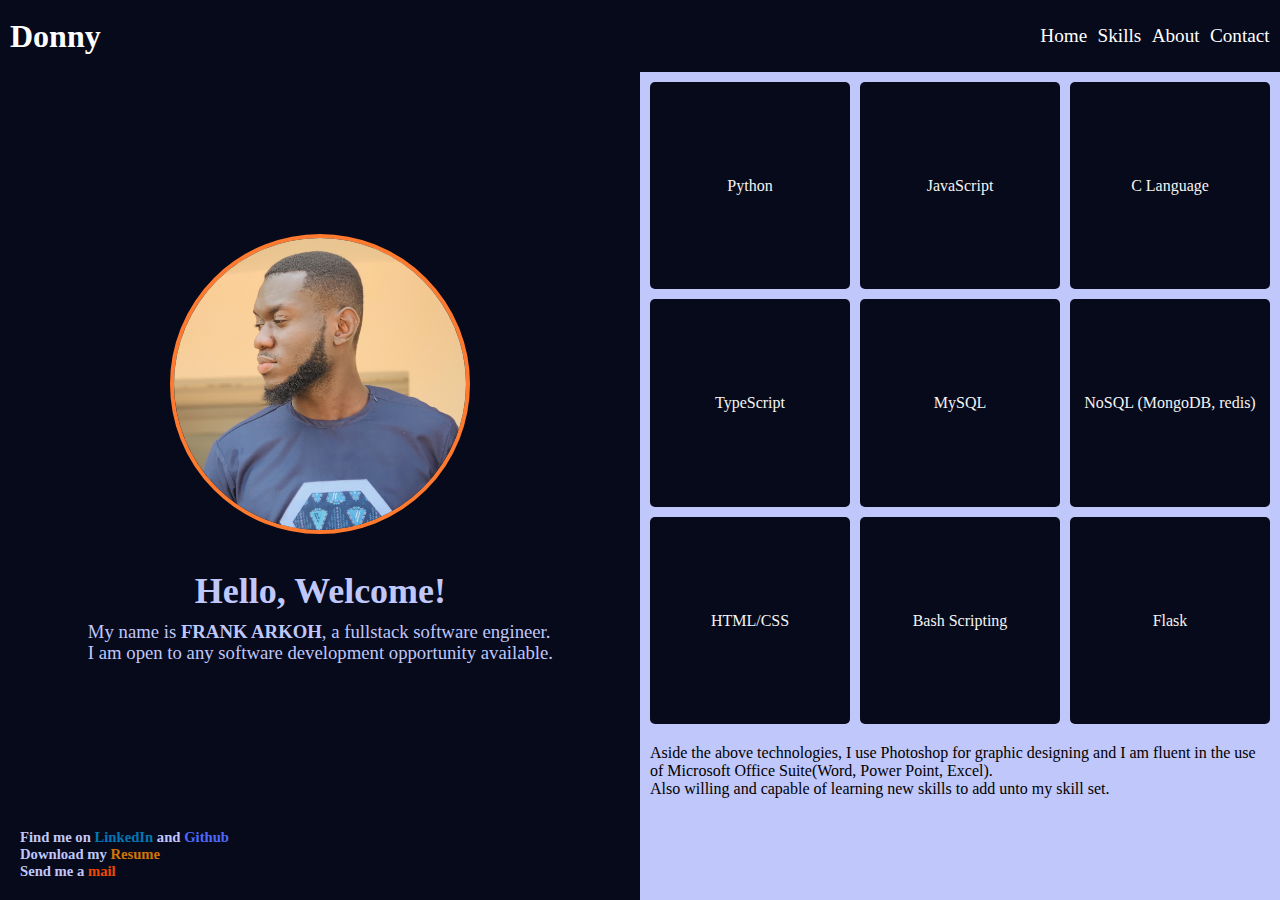
<file: index.html>
<!DOCTYPE html>
<html lang="en">

<head>
    <meta charset="UTF-8">
    <meta http-equiv="X-UA-Compatible" content="IE=edge">
    <meta name="viewport" content="width=device-width, initial-scale=1.0">
    <link rel="stylesheet" href="./styles/index.css">
    <link rel="stylesheet" href="./styles/main.css">
    <link rel="stylesheet" href="./styles/brief.css">
    <link rel="stylesheet" href="./styles/about.css">
    <link rel="stylesheet" href="./styles/skills.css">
    <link rel="stylesheet" href="./styles/contact.css">
    <script src="./JS/script.js" defer></script>
    <title>Frank Arkoh</title>
</head>

<body>
    <header>
        <div id="logo">
            <h1>Donny</h1>
        </div>
        <nav>
            <div id="menu-icon">
                <div id="bar1"></div>
                <div id="bar2"></div>
                <div id="bar3"></div>
            </div>
            <ul id="ull">
                <a href="index.html" id="first">
                    <li>Home</li>
                </a>
                <a href="#skills" id="sl">
                    <li>Skills</li>
                </a>
                <a href="#about" id="ab">
                    <li>About</li>
                </a>
                <a href="#contact" id="last">
                    <li>Contact</li>
                </a>
            </ul>
        </nav>
    </header>
    <section id="mainSection">
        <div id="brief">
            <div id="picture">
                <img src="./images/donny.jpg" alt="" id="don">
            </div>
            <div id="desc">
                <h1>Hello, Welcome!</h1>
                <p>My name is <strong>FRANK ARKOH</strong>&#44; a fullstack software engineer&#46;</p>
                <p>I am open to any software development opportunity available&#46;</p>
            </div>
            <div id="details">
                <small style="display: block;">Find me on <a href="https://www.linkedin.com/in/frank-arkoh-3713b7198"
                        target="_blank" style="color: rgb(0,119,181)">LinkedIn</a> and <a
                        href="https://github.com/FrankDonny" target="_blank"
                        style="color: rgb(77, 104, 255)">Github</a></small>
                <small style="display: block;">Download my <a href="./Frank Arkoh CV.pdf" download=""
                        style="color: rgb(208, 117, 5);">Resume <i class="fa fa-download"
                            aria-hidden="true"></i></a></small>
                <small style="display: block;">Send me a <a href="mailto:arkohfrank1@gmail.com"
                        style="color: rgb(240, 71, 4)">mail</a></small>
            </div>
        </div>
        <div id="skills">
            <div id="techs">
                <div id="nine" class="langs">
                    <div class="names">Python</div>
                    <div id="name9Desc" class="namesDesc">
                        <div>
                            <img src="./images/py.png" alt="" class="imgs">
                            <p style="display: inline-block; font-size: 1rem;"><strong>Python</strong></p>
                        </div>
                        <p>Python is the programming language I predominantly work with, and I favor it over other languages due to its adaptability, readability, and capacity to produce tidy and organized code.</p>
                    </div>
                </div>
                <div id="one" class="langs">
                    <div class="names">JavaScript</div>
                    <div id="name1Desc" class="namesDesc">
                        <div>
                            <img src="./images/js.png" alt="" class="imgs">
                            <p style="display: inline-block; font-size: 1rem;"><strong>JavaScript</strong></p>
                        </div>
                        <p>
                            Javascript being the language
                            that is used for frontend development, and me being a fullstack engineer, I can't go without
                            having JavaScript part of my skill set.
                        </p>
                    </div>
                </div>
                <div id="two" class="langs">
                    <div class="names">C Language</div>
                    <div id="name2Desc" class="namesDesc">
                        <div>
                            <img src="./images/C.png" alt="" class="imgs">
                            <p style="display: inline-block; font-size: 1rem;"><strong>C</strong></p>
                        </div>
                        <p>C language, my first programming language. I have not used it recently in developing any
                            system but I still have it in, should in case the need arises.</p>
                    </div>
                </div>
                <div id="three" class="langs">
                    <div class="names">TypeScript</div>
                    <div id="name3Desc" class="namesDesc">
                        <div>
                            <img src="./images/TS.png" alt="" class="imgs">
                            <p style="display: inline-block; font-size: 1rem;"><strong>TypeScript</strong></p>
                        </div>
                        <p>I also use TypeScript in development but not that frequent as using JavaScript.</p>
                    </div>
                </div>
                <div id="four" class="langs">
                    <div class="names">MySQL</div>
                    <div id="name4Desc" class="namesDesc">
                        <div>
                            <img src="./images/MySQL.png" alt="" class="imgs">
                            <p style="display: inline-block; font-size: 1rem;"><strong>MySQL</strong></p>
                        </div>
                        <p>I mostly use MySQL as my primary database in development.</p>
                    </div>
                </div>
                <div id="five" class="langs">
                    <div class="names">NoSQL (MongoDB, redis)</div>
                    <div id="name5Desc" class="namesDesc">
                        <div>
                            <img src="./images/mongoDB.png" alt="" class="imgs">
                            <p style="display: inline-block; font-size: 1rem;"><strong>MongoDB</strong></p>
                        </div>
                        <div>
                            <img src="./images/redis.png" alt="" class="imgs">
                            <p style="display: inline-block; font-size: 1rem;"><strong>Redis</strong></p>
                        </div>
                        <p>With regards to NoSQL databases, I normally don't use it that much as compared to using SQL.
                            But I can use MongoDB more fluent, I sometimes use Redis for caching.</p>
                    </div>
                </div>
                <div id="six" class="langs">
                    <div class="names">HTML/CSS</div>
                    <div id="name6Desc" class="namesDesc">
                        <div>
                            <img src="./images/HTML.png" alt="" class="imgs">
                            <p style="display: inline-block; font-size: 1rem;"><strong>HTML&nbsp;&nbsp;</strong></p>
                        </div>
                        <div>
                            <img src="./images/CSS.png" alt="" class="imgs">
                            <p style="display: inline-block; font-size: 1rem;"><strong>CSS</strong></p>
                        </div>
                        <p>These 2 basically, HTML(Hypertext Markup Language) and CSS(Cascading Style Sheet) used for
                            creating my web pages.</p>
                    </div>
                </div>
                <div id="seven" class="langs">
                    <div class="names">Bash Scripting</div>
                    <div id="name7Desc" class="namesDesc">
                        <div>
                            <img src="./images/bash.png" alt="" style="width: 40px; height: 20px">
                        </div>
                        <p>Bash, known as Bourne-Again Shell, is a command line tool mostly used for scripting.</p>
                    </div>
                </div>
                <div id="eight" class="langs">
                    <div class="names">Flask</div>
                    <div id="name8Desc" class="namesDesc">
                        <div>
                            <img src="./images/flask.png" alt="" class="imgs">
                            <p style="display: inline-block; font-size: 1rem;"><strong>Flask</strong></p>
                        </div>
                        <p>This is one of python's frameworks I mostly use when developing web apps, apis, etc.</p>
                    </div>
                </div>
            </div>
            <div style="padding: 10px; font-size: 1rem;">
                <p>Aside the above technologies, I use Photoshop for graphic designing and I am fluent in the use of
                    Microsoft Office Suite(Word, Power Point, Excel)&#46;</p>
                <p>Also willing and capable of learning new skills to add unto my skill set&#46;</p>
            </div>
        </div>
        <div id="about">
            <h1>About Me</h1>
            <div id="about_me">
                <h3>Education</h3>
                <p>
                    <li>Completed High school in 2015 at <strong>Boa-Amponsem SHS&#46;</strong></li>
                </p>
                <br>
                <p>
                    <li>Admitted as a student of <a href="https://uenr.edu.gh/" target="_blank"
                            style="color: rgb(157, 255, 231); text-decoration: underline;"><strong>University of
                                Energy
                                and Natural Resources</strong></a> in 2016 and completed n 2020&#46;
                    </li>
                </p>
                <br>
                <p>
                    <li>I enrolled into a 1 year, 2 months fullstack software engineering program offered by <a
                            href="https://www.alxafrica.com" target="_blank"
                            style="color: rgb(157, 255, 231); text-decoration: underline;"><strong>ALX
                                Africa</strong></a>,
                        affiliated to <a href="https://holbertonschool.com" target="_blank"
                            style="color: rgb(157, 255, 231); text-decoration: underline;"><strong>Holberton
                                School</strong></a>&#46; It
                        was there that I was vividly trained and moulded as a
                        software engineer and mentored by a lot of professionals&#46;
                    </li>
                </p>
                <br>
                <br>
                <h3>Personal Statement</h3>
                <p>I was born and raised in Obuasi - Ashanti Region, Ghana. I am a Christian and I live my life
                    according to the word of God&#46;</p>
                <br>
                <p>One thing about me, I love what I do especially when I am with my pc and starts to work&#46;
                </p>
            </div>
        </div>
        <div id="contact">
            <div id="inner">
                <h1>Contact Me</h1>
                <p>I am open to hiring and any collaboration.</p>
                <p>Please feel free to send me a</p>
                <a href="mailto:arkohfrank1@gmail.com"><button>Mail</button></a>
                <p>Also feel free to go through my</p>
                <a href="https://github.com/FrankDonny" target="_blank"><button>Github Repos</button></a>
                <p>Again, any kind of project you will like us to work on</p>
                <p>I am open to it, just send me a mail and let us work together</p>
                <br>
                <h2>Have a nice day!</h2>
            </div>
        </div>
    </section>
</body>

</html>
</file>
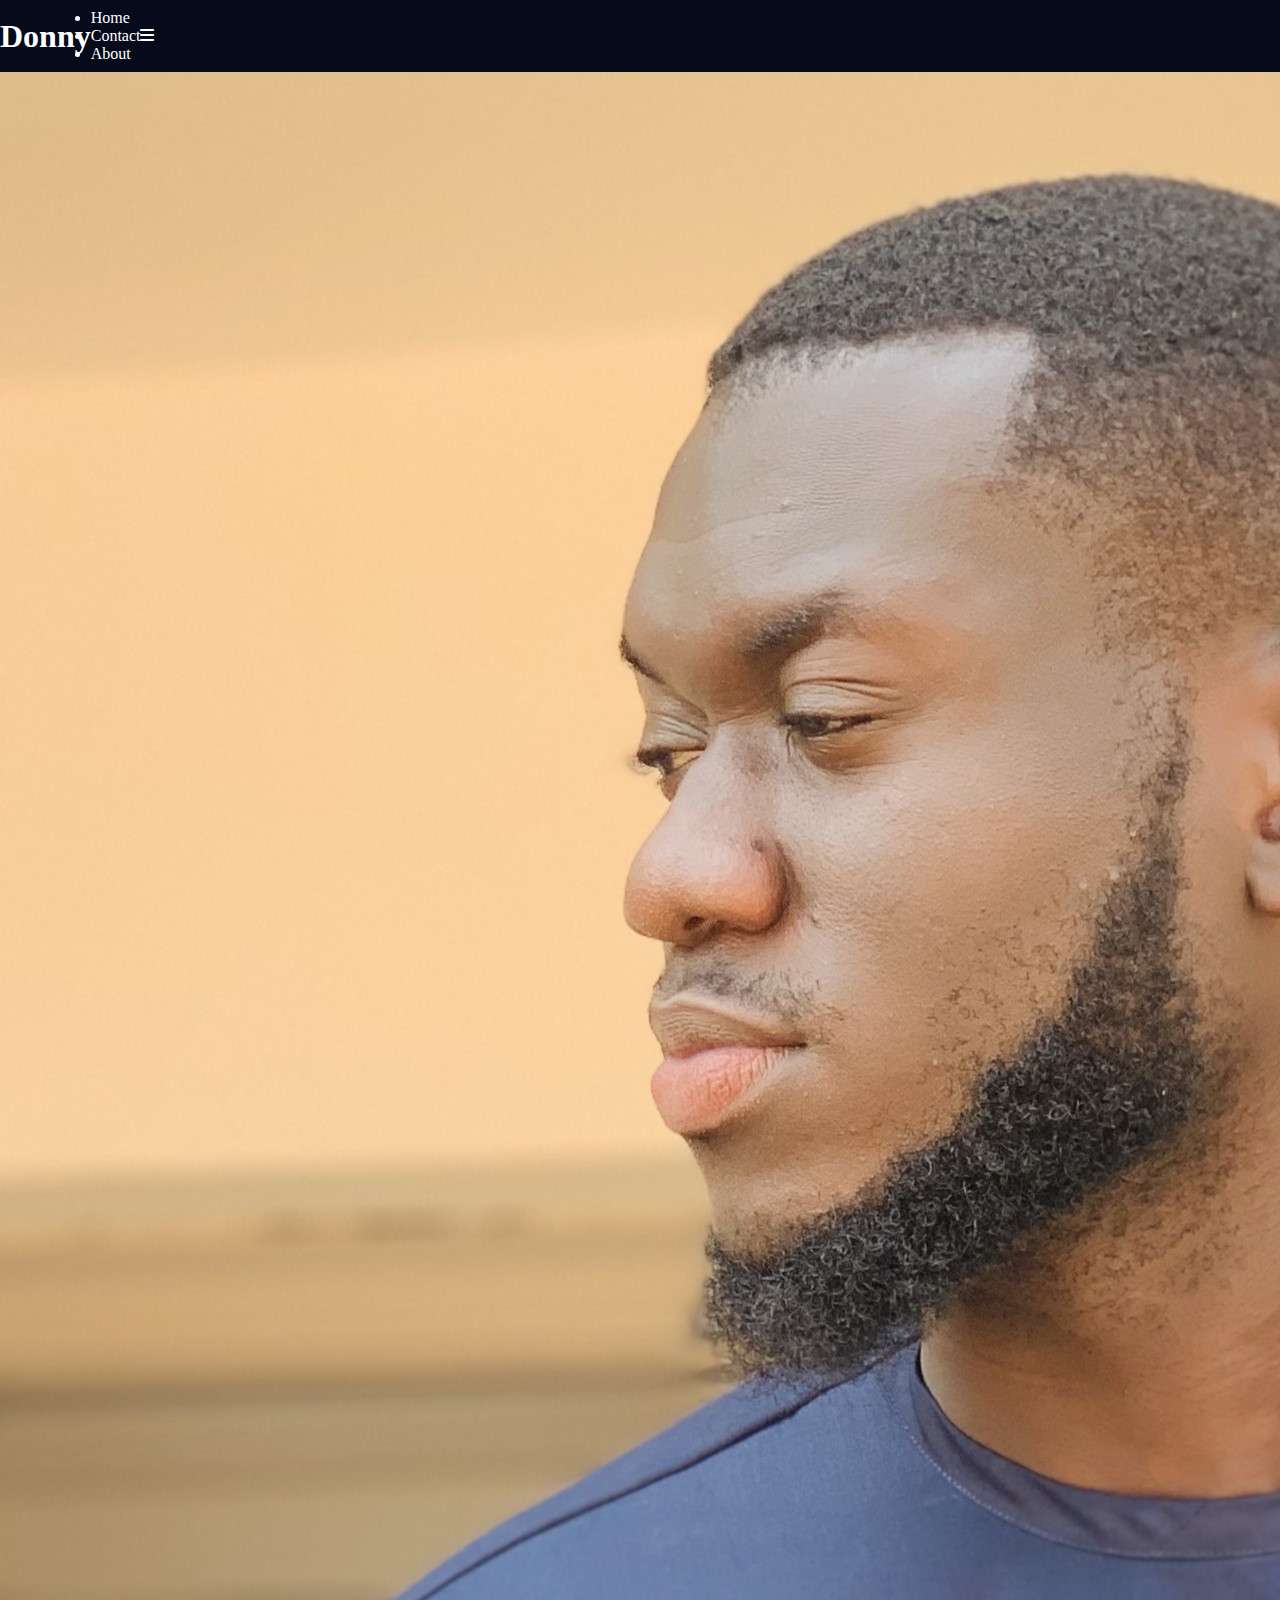
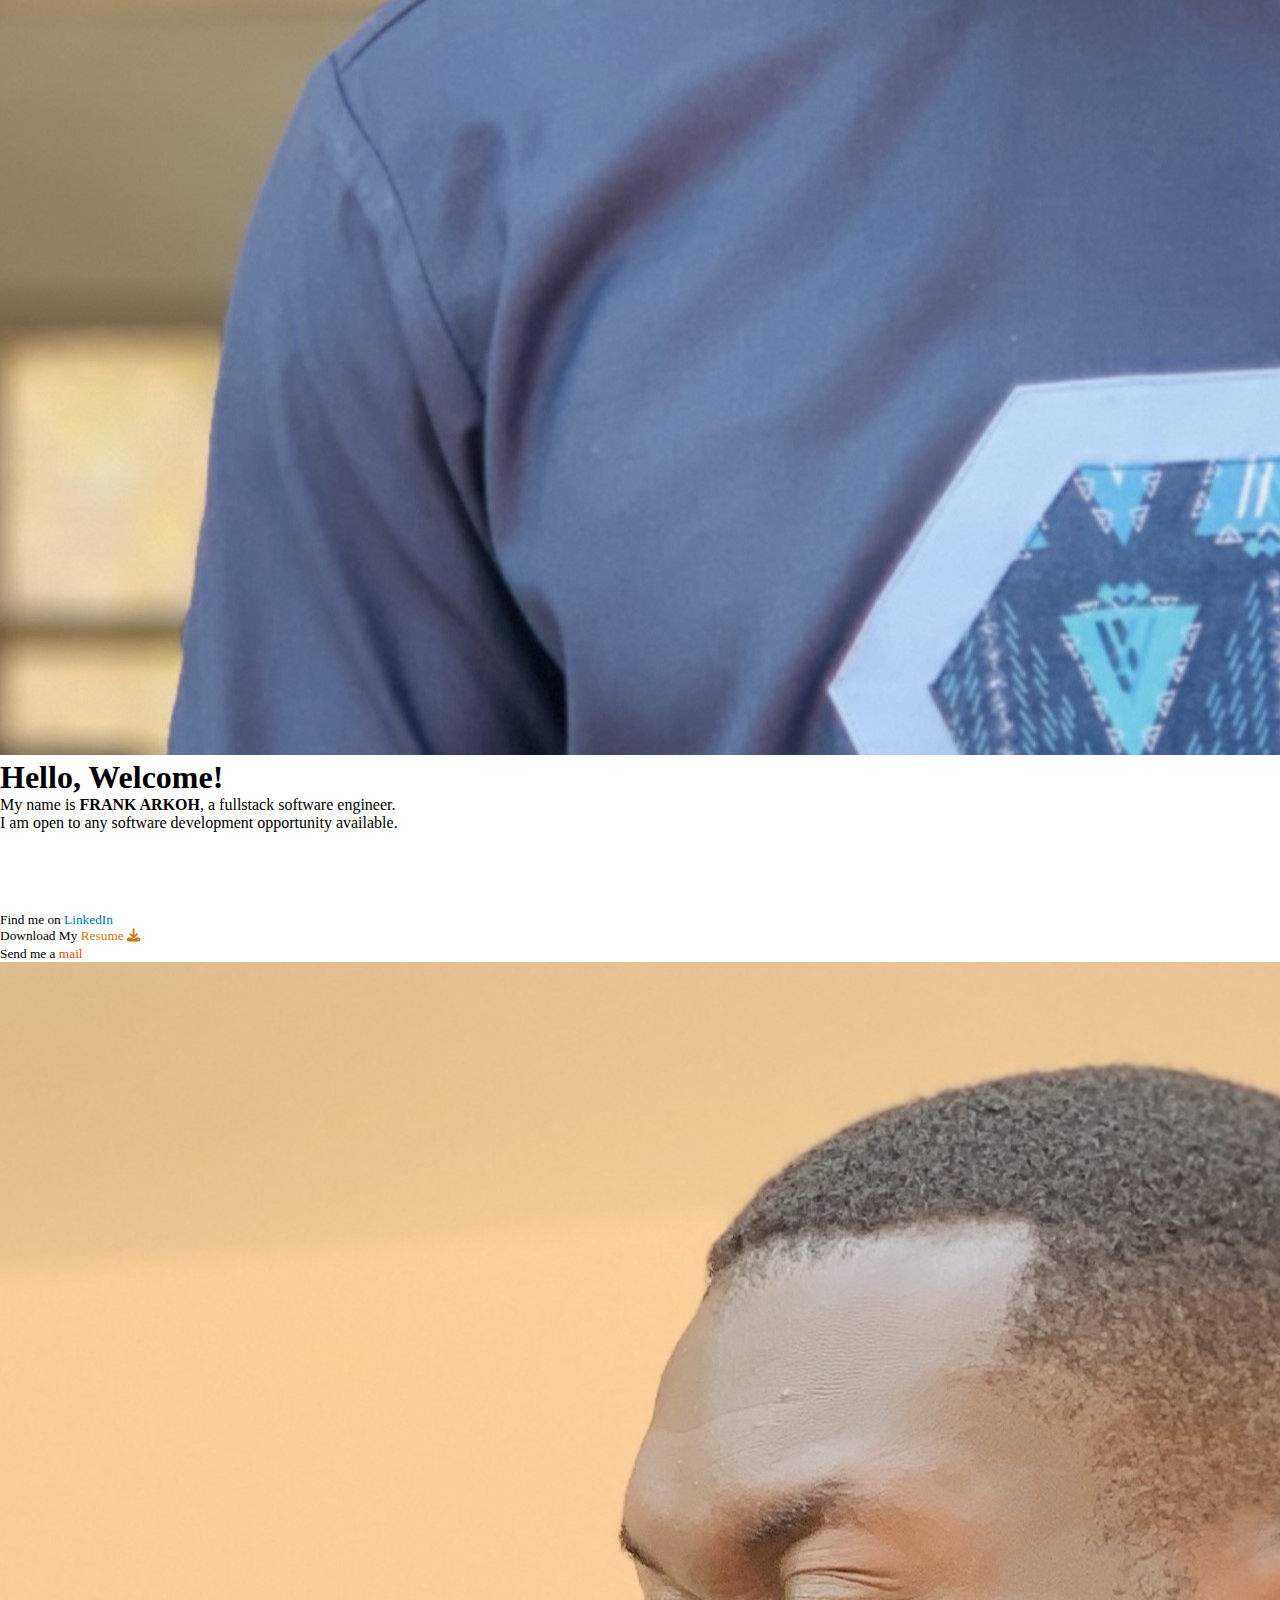
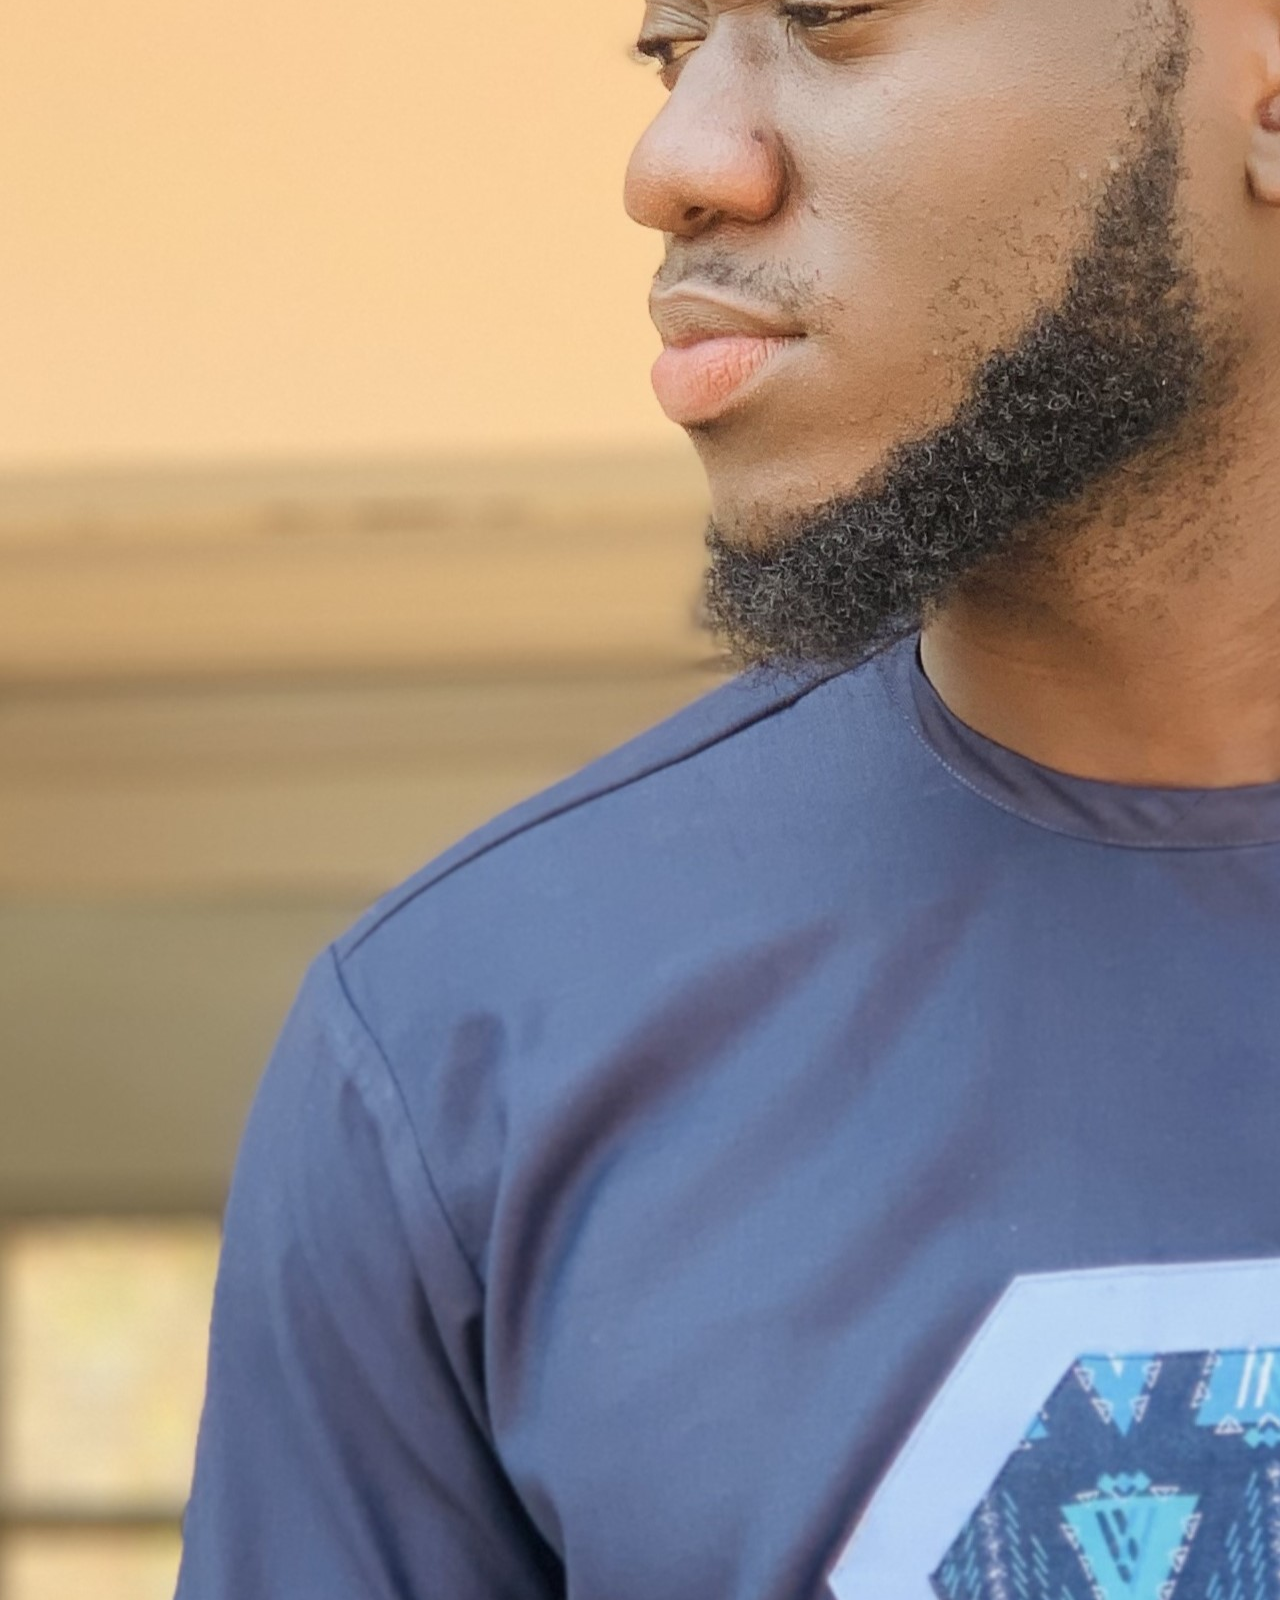
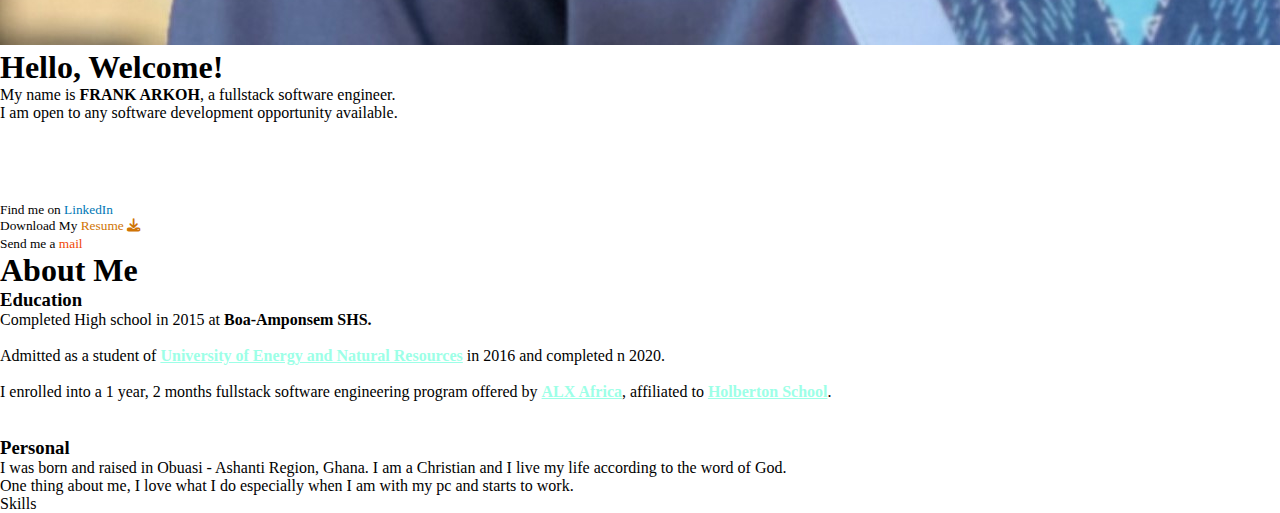
<file: just.html>
<!DOCTYPE html>
<html lang="en">

<head>
    <meta charset="UTF-8">
    <meta http-equiv="X-UA-Compatible" content="IE=edge">
    <meta name="viewport" content="width=device-width, initial-scale=1.0">
    <link rel="stylesheet" href="./styles/main.css">
    <link rel="stylesheet" href="./styles/index.css">
    <link rel="stylesheet" href="https://cdnjs.cloudflare.com/ajax/libs/font-awesome/6.2.1/css/all.min.css">
    <script src="./JS/script.js" defer></script>
    <title>Portfolio</title>
</head>

<body>
    <header>
        <h1>Donny</h1>
        <ul id="navbar">
            <li><a href="#">Home</a></li>
            <li><a href="#">Contact</a></li>
            <li><a href="#">About</a></li>
        </ul>
        <p class="menu-icon"><i class="fa-solid fa-bars"></i></p>
    </header>
    <!-- <section id="mainContainer"> -->
    <section id="mainContainer">
        <section id="one">
            <div id="picture">
                <img src="./images/donny.jpg" alt="" id="don">
            </div>
            <div style="margin-bottom: 80px;">
                <h1>Hello, Welcome!</h1>
                <p>My name is <strong>FRANK ARKOH</strong>&#44; a fullstack software engineer&#46;</p>
                <p>I am open to any software development opportunity available&#46;</p>
            </div>
            <div id="details">
                <small style="display: block">Find me on <a href="https://www.linkedin.com/in/frank-arkoh-3713b7198"
                        style="color: rgb(0,119,181)">LinkedIn<i class="fa fa-linkedin-square"
                            aria-hidden="true"></i></a></small>
                <small style="display: block">Download My <a href="./Frank Arkoh CV.pdf" download=""
                        style="color: rgb(208, 117, 5);">Resume <i class="fa fa-download"
                            aria-hidden="true"></i></a></small>
                <small>Send me a <a href="mailto:arkohfrank1@gmail.com" style="color: rgb(240, 71, 4)">mail</a></small>
            </div>
        </section>
        <section id="otherContainer">
            <section id="one-resp">
                <div id="picture">
                    <img src="./images/donny.jpg" alt="" id="don">
                </div>
                <div style="margin-bottom: 80px;">
                    <h1>Hello, Welcome!</h1>
                    <p>My name is <strong>FRANK ARKOH</strong>&#44; a fullstack software engineer&#46;</p>
                    <p>I am open to any software development opportunity available&#46;</p>
                </div>
                <div id="details">
                    <small style="display: block">Find me on <a href="https://www.linkedin.com/in/frank-arkoh-3713b7198"
                            style="color: rgb(0,119,181)">LinkedIn<i class="fa fa-linkedin-square"
                                aria-hidden="true"></i></a></small>
                    <small style="display: block">Download My <a href="./Frank Arkoh CV.pdf" download=""
                            style="color: rgb(208, 117, 5);">Resume <i class="fa fa-download"
                                aria-hidden="true"></i></a></small>
                    <small>Send me a <a href="mailto:arkohfrank1@gmail.com"
                            style="color: rgb(240, 71, 4)">mail</a></small>
                </div>
            </section>
            <section id="two">
                <h1>About Me</h1>
                <div id="about_me">
                    <h3>Education</h3>
                    <p>Completed High school in 2015 at <strong>Boa-Amponsem SHS&#46;</strong></p>
                    <br>
                    <p>Admitted as a student of <a href="https://uenr.edu.gh/"
                            style="color: rgb(157, 255, 231); text-decoration: underline;"><strong>University of
                                Energy
                                and Natural Resources</strong></a> in 2016 and completed n 2020&#46;
                    </p>
                    <br>
                    <p>I enrolled into a 1 year, 2 months fullstack software engineering program offered by <a
                            href="https://www.alxafrica.com"
                            style="color: rgb(157, 255, 231); text-decoration: underline;"><strong>ALX
                                Africa</strong></a>,
                        affiliated to <a href="https://holbertonschool.com"
                            style="color: rgb(157, 255, 231); text-decoration: underline;"><strong>Holberton
                                School</strong></a>&#46;
                    </p>
                    <br>
                    <br>
                    <h3>Personal</h3>
                    <p>I was born and raised in Obuasi - Ashanti Region, Ghana. I am a Christian and I live my life
                        according to the word of God&#46;</p>
                    <p>One thing about me, I love what I do especially when I am with my pc and starts to work&#46;
                    </p>
                </div>
            </section>
            <section id="three">Skills</section>
            <!-- <section id="three">
                Technologies I mostly use:
                <div id="skills">
                    <div class="langs">
                        <div id="cover1">
                            <div class="langs-imgs-div"><img class="langs-imgs" src="./images/py.png" alt=""></div>
                        </div>
                        <div></div>
                    </div>
                    <div class="langs">
                        <div id="cover2">
                            <div class="langs-imgs-div"><img class="langs-imgs" src="./images/js.png" alt=""></div>
                        </div>
                        <div></div>
                    </div>
                    <div class="langs">
                        <div id="cover3">
                            <div class="langs-imgs-div"><img class="langs-imgs" src="./images/C.png" alt=""></div>
                        </div>
                        <div></div>
                    </div>
                    <div class="langs">
                        <div id="cover4">
                            <div class="langs-imgs-div"><img class="langs-imgs" src="./images/TS.png" alt=""></div>
                        </div>
                        <div></div>
                    </div>
                    <div class="langs">
                        <div id="cover5"><div class="langs-imgs-div"><img class="langs-imgs" src="./images/MySQL.png" alt=""></div></div>
                        <div></div>
                    </div>
                    <div class="langs">
                        <div id="cover6">
                            <div class="langs-imgs-div"><img class="langs-imgs" src="./images/mongoDB.png" alt=""></div>
                        </div>
                        <div></div>
                    </div>
                    <div class="langs">
                        <div id="cover7">
                            <div class="langs-imgs-div"><img class="langs-imgs" src="./images/redis.png" alt=""></div>
                        </div>
                        <div></div>
                    </div>
                    <div class="langs">
                        <div id="cover8">
                            <div class="langs-imgs-div"><img class="langs-imgs" src="./images/HTML.png" alt=""></div>
                        </div>
                        <div></div>
                    </div>
                    <div class="langs">
                        <div id="cover2">
                            <div class="langs-imgs-div"><img class="langs-imgs" src="./images/CSS.png" alt=""></div>
                        </div>
                        <div></div>
                    </div>
                </div>
                <div id="otherSkills">Also, aside the above</div>
            </section> -->
            <!--<section id="four">section 4</section>
            <section id="five">section 5</section> -->
        </section>
    </section>
</body>

</html>
</file>
<file: styles/index.css>
body {
    display: grid;
    grid-template-columns: 100%;
    grid-template-rows: 8vh 92vh;
    grid-template-areas: 'header' 'main';
    min-height: 100vh;
}

header {
    grid-area: header;
    display: flex;
    min-height: 8vh;
    background-color: #060a1a;
    align-items: center;
    position: sticky;
    top: 0;
    width: 100%;
    color: white;
    z-index: 1;
}

#mainSection {
    grid-area: main;
    height: 92vh;
    display: grid;
    grid-template-columns: 50% 50%;
    grid-template-rows: 92vh 92vh 92vh;
    grid-template-areas: 'b s' 'b a' 'b c';
    position: relative;
    overflow: auto;
}

#brief,
#contact,
#skills,
#about {
    position: sticky;
    top: 0;
    height: 92vh;
}

#contact {
    grid-area: c;
    background-color: rgb(51, 255, 0);
}

@media screen and (max-width: 700px) {
    #mainSection {
        grid-template-columns: 100%;
        grid-template-rows: 92vh 92vh 92vh 92vh;
        grid-template-areas: 'b' 's' 'a' 'c';
    }

    #brief {
        grid-area: b;
    }

    #about {
        grid-area: a;
    }

    #skills {
        grid-area: s;
    }

    #contact {
        grid-area: c;
    }
}
</file>
<file: styles/brief.css>
#brief {
    grid-area: b;
    /* background-color: #fdb; */
    background-color: #060a1a;
    display: flex;
    flex-direction: column;
    justify-content: center;
    align-items: center;
    padding: 10px;
    font-size: 1.3rem;
    color: #c0c7fa;
}

#brief h1{
    text-align: center;
    font-size: 2.5rem;
    margin-bottom: 10px;
}

#picture {
    width: 300px;
    height: 300px;
    border-radius: 50%;
    border: 4px solid #ff792e;
    margin-bottom: 30px;
}

#don {
    width: 100%;
    border-radius: 50%;
}

#details{
    float: left;
    left: 20px;
    bottom: 20px;
    position: absolute;
    font-size: 1.1rem;
    font-weight: bolder;
}

#desc{
    margin-bottom: 70px;
    transform: scale(0.9);
    transition: all 0.2s;
}
</file>
<file: styles/about.css>
#about {
    grid-area: a;
    background-color: #767eb8;
    padding: 10px;
    color: black;
    display: flex;
    flex-direction: column;
    justify-content: center;
    align-items: center;
}

#about h1 {
    font-size: 2.5rem;
}

#about h3 {
    font-size: 1.4rem;
}

#about li,
#about p {
    font-size: 1.1rem;
}
</file>
<file: styles/skills.css>
#skills {
    grid-area: s;
    background-color: #c0c7fa;
    display: grid;
    grid-template-rows: 80% 20%;
}

#techs{
    display: grid;
    grid-template-columns: 1fr 1fr 1fr;
    grid-template-rows: 1fr 1fr 1fr;
    gap: 10px;
    padding: 10px;
}

.langs{
    background-color: #060a1a;
    display: flex;
    justify-content: center;
    align-items: center;
    padding: 5px;
    border-radius: 5px;
}

.langs:hover{
    background-color: #dcdcdc;
    transition-property: background-color;
    transform: scale(1.05);
    transition: all 0.5s ease-in-out;
}

.names{
    display:flex;
    color: whitesmoke;
}

.namesDesc{
    font-size: 0.8rem;
    text-align: center;
    display: none;
}

.namesDesc div{
    display: flex;
    justify-content: center;
}

.imgs{
    width: 20px;
    margin-right: 5px;
}
</file>
<file: styles/contact.css>
#contact {
    grid-area: c;
    background-color: #50578d;
    display: flex;
    flex-direction: column;
    justify-content: center;
    align-items: center;
}

#inner button{
    width: 150px;
    height: 23px;
    border-radius: 20px;
    border: none;
    background-color: #c0c7fa;
    color: #006eff;
    margin: 10px 0;
    cursor: pointer;
    /* box-shadow: 0px 3px 8px rgba(0, 0, 0, 0.562); */
}
#inner button:hover{
    box-shadow: 0px 2px 10px rgba(0, 0, 0, 0.20);
    transform: scale(1.05);
    transition: transform 0.2s ease-in-out;
}

#inner h1{
    margin-bottom: 20px;
}

#inner h2{
    color: #545b91;
}

#inner{
    text-align: center;
    background-color: whitesmoke;
    padding: 10px;
    border-radius: 10px;
}
</file>
<file: styles/main.css>
/*css reset*/
* {
    margin: 0;
    padding: 0;
    box-sizing: border-box;
}


/* The header */
a {
    text-decoration: none;
    color: white;
}

nav a:visited {
    color: whitesmoke;
}

nav a:hover {
    color: coral;
    text-decoration: underline;
}

nav ul {
    list-style-type: none;
    display: flex;
    justify-content: space-evenly;
    font-size: 1.2rem;
}

nav {
    right: 0;
    position: absolute;
    width: 250px;
}

#logo {
    margin-left: 10px;
}

#menu-icon {
    display: none;
}

#bar1,
#bar2,
#bar3 {
    width: 25px;
    height: 3px;
    background-color: white;
    border-radius: 10px;
    position: absolute;
}

#bar1 {
    transform: translateY(-8px);
}

#bar3 {
    transform: translateY(8px);
}

::-webkit-scrollbar {
    width: 8px;
}

::-webkit-scrollbar-thumb {
    background-color: whitesmoke;
    border-radius: 5px;
}

::-webkit-scrollbar-track {
    background-color: #444654;
    border-radius: 5px;
}

@media screen and (max-width: 700px) {
    nav ul {
        flex-direction: column;
        float: right;
        align-items: center;
        right: 20px;
        top: 60px;
        position: absolute;
        width: 200px;
        height: 200px;
        background-color: #444654;
        border-radius: 10px;
        display: none;
        transform-origin: top bottom;
        animation: drop .5s ease-in-out;
    }

    @keyframes drop {
        0% {
            transform: scaleY(0)
        }

        ;

        80% {
            transform: scaleY(1.2)
        }

        ;

        100% {
            transform: scaleY(1)
        }

        ;
    }

    nav ul a {
        width: 100%;
        height: 50px;
        border-bottom: 1px solid rgb(157, 157, 157);
        display: flex;
        justify-content: center;
        align-items: center;
    }

    nav ul a:hover {
        background-color: rgba(0, 0, 0, 0.127);
        color: coral;
        cursor: pointer;
        text-decoration: none;
    }

    #last {
        border: none;
    }

    #last:hover {
        border-bottom-left-radius: 10px;
        border-bottom-right-radius: 10px;
    }

    #first:hover {
        border-top-right-radius: 10px;
        border-top-left-radius: 10px;
    }

    #menu-icon {
        width: 50px;
        height: 50px;
        float: right;
        right: 20px;
        position: relative;
        border: 1px solid rgba(250, 235, 215, 0.115);
        display: flex;
        justify-content: center;
        align-items: center;
        cursor: pointer;
    }

    /* :is(#menu-icon:hover) nav ul {
        display: flex;
    } */
}
</file>
